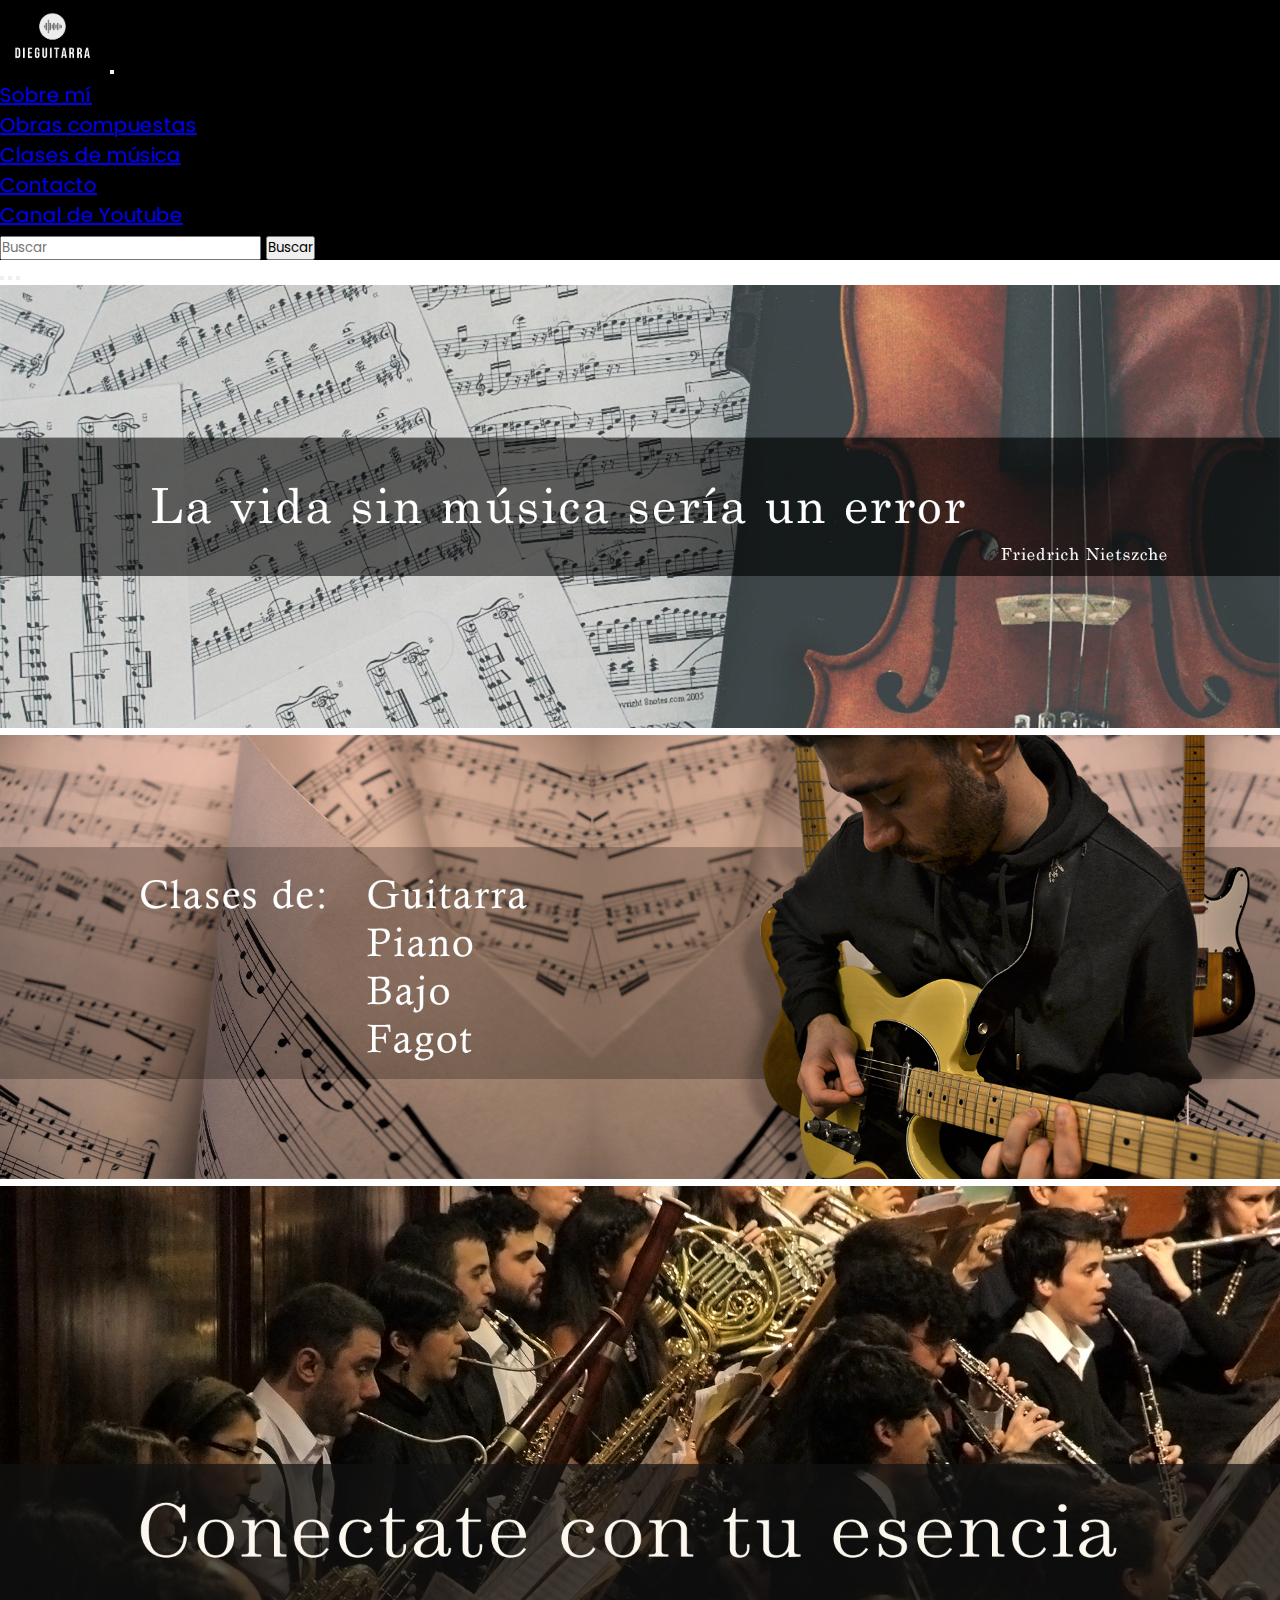
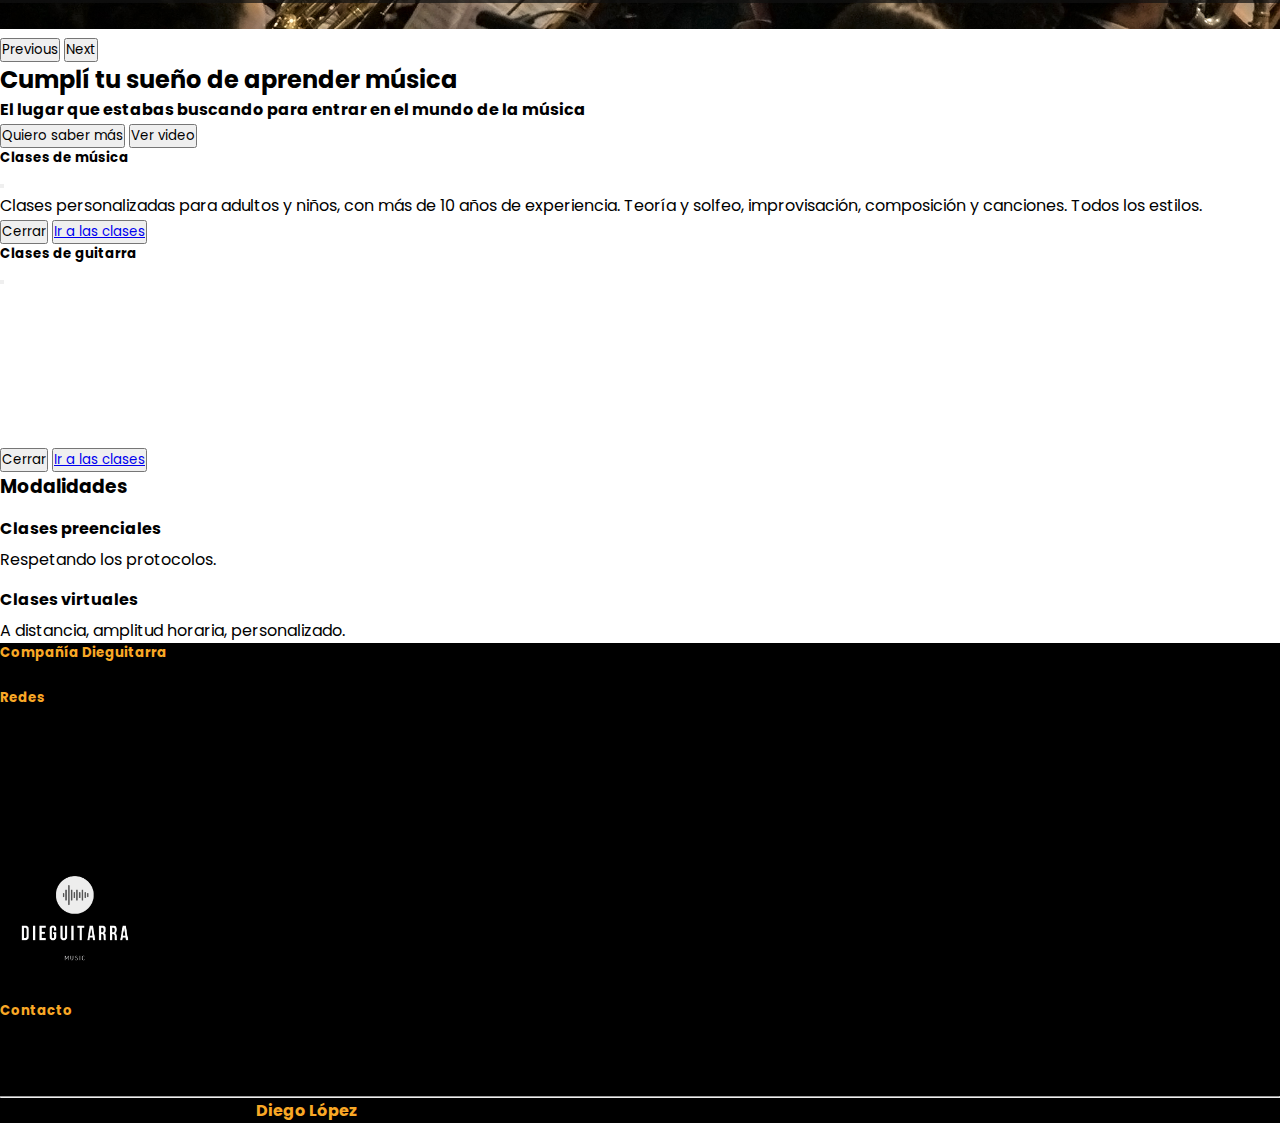
<file: index.html>
<!DOCTYPE html>
<html lang="en">
  <head>
    <meta charset="UTF-8" />
    <meta http-equiv="X-UA-Compatible" content="IE=edge" />
    <meta name="viewport" content="width=device-width, initial-scale=1.0" />
    <meta
      name="description"
      content="Sitio web del músico Diego López (Dieguitarra), en este sitio encontrarás su música compuesta y todo acerca de sus clases de música"
    />
    <meta name="keywords" content="dieguitarra, diegoLopez, clasesDeMusica" />
    <link rel="preconnect" href="https://fonts.googleapis.com" />
    <link rel="preconnect" href="https://fonts.gstatic.com" crossorigin />
    <link
      href="https://cdn.jsdelivr.net/npm/bootstrap@5.1.0/dist/css/bootstrap.min.css"
      rel="stylesheet"
      integrity="sha384-KyZXEAg3QhqLMpG8r+8fhAXLRk2vvoC2f3B09zVXn8CA5QIVfZOJ3BCsw2P0p/We"
      crossorigin="anonymous"
    />

    <link
      rel="stylesheet"
      href="https://use.fontawesome.com/releases/v5.15.4/css/all.css"
      integrity="sha384-DyZ88mC6Up2uqS4h/KRgHuoeGwBcD4Ng9SiP4dIRy0EXTlnuz47vAwmeGwVChigm"
      crossorigin="anonymous"
    />
    <link rel="preconnect" href="https://fonts.googleapis.com">
<link rel="preconnect" href="https://fonts.gstatic.com" crossorigin>
<link href="https://fonts.googleapis.com/css2?family=Poppins:wght@200;300;400;500;600;700;800;900&display=swap" rel="stylesheet">
    <link rel="stylesheet" href="./scss/style.css" />
    <title>Home - Dieguitarra</title>
  </head>
  <body class="">
    <!--HEADER-->
    <nav class="navbar sticky-top navbar-expand-lg navbar-dark ">
      <div class="container-fluid">
        <a class="navbar-brand" href="#"><img src="./img/logoDieguitarra7.png"  class="img-logo-nav img-fluid" alt="logo"></a>
        <button
          class="navbar-toggler"
          type="button"
          data-bs-toggle="collapse"
          data-bs-target="#navbarTogglerDemo02"
          aria-controls="navbarTogglerDemo02"
          aria-expanded="false"
          aria-label="Toggle navigation"
        >
          <span class="navbar-toggler-icon"></span>
        </button>
        <div class="collapse navbar-collapse" id="navbarTogglerDemo02">
          <ul class="navbar-nav me-auto align-items-center mb-2 mb-lg-0">
            <li class="nav-item">
              <a
                class="nav-link links"
                aria-current="page"
                href="./views/sobre-mi.html"
                >Sobre mí</a
              >
            </li>
            <li class="nav-item">
              <a
                class="nav-link links"
                href="./views/obras-compuestas.html"
                tabindex="-1"
                aria-disabled="true"
                >Obras compuestas</a
              >
            </li>
            <li class="nav-item">
              <a
                class="nav-link links"
                href="./views/clases-de-musica.html"
                tabindex="-1"
                aria-disabled="true"
                >Clases de música</a
              >
            </li>

            <li class="nav-item">
              <a class="nav-link links" href="./views/contacto.html"
                >Contacto</a
              >
            </li>
            <li class="nav-item">
              <a
                class="nav-link links"
                href="https://www.youtube.com/user/Musiqueeee"
                target="_blank"
                tabindex="-1"
                aria-disabled="true"
                >Canal de Youtube</a
              >
            </li>
          </ul>
          <form class="d-flex">
            <input
              class="form-control me-2"
              type="search"
              placeholder="Buscar"
              aria-label="Search"
            />
            <button class="btn btn-outline-warning" type="submit">
              Buscar
            </button>
          </form>
        </div>
      </div>
    </nav>
    <!--FIN HEADER-->
    <!--MAIN-->
    <main>
      <!--SECTION 1-->
      <section >
        <div
          id="carouselExampleIndicators"
          class="carousel slide"
          data-bs-ride="carousel"
        >
          <div class="carousel-indicators">
            <button
              type="button"
              data-bs-target="#carouselExampleIndicators"
              data-bs-slide-to="0"
              class="active"
              aria-current="true"
              aria-label="Slide 1"
            ></button>
            <button
              type="button"
              data-bs-target="#carouselExampleIndicators"
              data-bs-slide-to="1"
              aria-label="Slide 2"
            ></button>
            <button
              type="button"
              data-bs-target="#carouselExampleIndicators"
              data-bs-slide-to="2"
              aria-label="Slide 3"
            ></button>
          </div>
          <div class="carousel-inner">
            <div class="carousel-item active">
              <img
                src="./img/banner-1.png"
                class="d-block w-100 img-fluid"
                alt="imagen violin"
              />
            </div>
            <div class="carousel-item">
              <img
                src="./img/banner-2.png"
                class="d-block w-100 img-fluid"
                alt="imagen guitarra"
              />
            </div>
            <div class="carousel-item">
              <img
                src="./img/banner-3.jpg"
                class="d-block w-100 img-fluid"
                alt="imagen orquesta"
              />
            </div>
          </div>
          <button
            class="carousel-control-prev"
            type="button"
            data-bs-target="#carouselExampleIndicators"
            data-bs-slide="prev"
          >
            <span class="carousel-control-prev-icon" aria-hidden="true"></span>
            <span class="visually-hidden">Previous</span>
          </button>
          <button
            class="carousel-control-next"
            type="button"
            data-bs-target="#carouselExampleIndicators"
            data-bs-slide="next"
          >
            <span class="carousel-control-next-icon" aria-hidden="true"></span>
            <span class="visually-hidden">Next</span>
          </button>
        </div>
      </section>
      <!--FIN SECTION 1-->
      <!--SECTION 2-->
      <section class="">

        <h2 class="text-center fw-bold mt-5 my-4">
          Cumplí tu sueño de aprender música
      </h2>
      
      <h4 class="text-center text-muted my-3 mb-4 ">
        El lugar que estabas buscando para entrar en el mundo de la música
      </h4>
      
      <!-- Button trigger modal -->
      <div class="text-center pb-5 pt-2">
        
        <button type="button" class="btn btn-primary" data-bs-toggle="modal" data-bs-target="#exampleModal">
       Quiero saber más
      </button>
      <button type="button" class="btn btn-secondary" data-bs-toggle="modal" data-bs-target="#exampleModal-2">
        Ver video
      </button>
      
      <!-- Modal 1-->
      <div class="modal fade" id="exampleModal" tabindex="-1" aria-labelledby="exampleModalLabel" aria-hidden="true">
        <div class="modal-dialog modal-dialog-centered">
          <div class="modal-content">
            <div class="modal-header">
              <h5 class="modal-title" id="exampleModalLabel">Clases de música</h5>
              <button type="button" class="btn-close" data-bs-dismiss="modal" aria-label="Close"></button>
            </div>
            <div class="modal-body">
              Clases personalizadas para adultos y niños, con más de 10 años de experiencia. Teoría y solfeo, improvisación, composición y canciones. Todos los estilos. 
            </div>
            <div class="modal-footer">
              <button type="button" class="btn btn-secondary" data-bs-dismiss="modal">Cerrar</button>
              <button type="button" class="btn btn-primary"><a href="./views/clases-de-musica.html" class="text-white text-decoration-none"> Ir a las clases</a></button>
            </div>
          </div>
        </div>
      </div>
      <!-- Modal 2-->
      <div class="modal fade" id="exampleModal-2" tabindex="-1" aria-labelledby="exampleModalLabel" aria-hidden="true">
        <div class="modal-dialog modal-dialog-centered">
          <div class="modal-content">
            <div class="modal-header">
              <h5 class="modal-title" id="exampleModalLabel">Clases de guitarra</h5>
              <button type="button" class="btn-close" data-bs-dismiss="modal" aria-label="Close"></button>
            </div>
            <div class="modal-body">
                  <div class="ratio ratio-16x9">
                    <iframe src="https://www.youtube.com/embed/d5BoGROBYyc"  title="YouTube video player" frameborder="0" allow="accelerometer; autoplay; clipboard-write; encrypted-media; gyroscope; picture-in-picture" allowfullscreen></iframe>
                  </div>


            </div>
            <div class="modal-footer">
                  <button type="button" class="btn btn-secondary" data-bs-dismiss="modal">Cerrar</button>
                  <button type="button" class="btn btn-primary"><a href="./views/clases-de-musica.html" class="text-white text-decoration-none"> Ir a las clases</a></button>
                </div>
              </div>
            </div>
          </div>
        </div>   
        
      </div>
      <div>
        <h3 class="fw-bold text-center pb-3">Modalidades</h3>
      </div>
      <div class="container mb-5">
        <div class="row">
          <div class="col-6">  
            <h4 class="text-center">             <a
              href="#"
              class="btn-floating btn-sm text-black"
              style="font-size: 30px"
              ><i class="fas fa-user-friends"></i></a>Clases preenciales </h4> 
            <p class="text-center">Respetando los protocolos. </p>    

          </div>
          <div class="col-6">
            <h4 class="text-center">             <a
              href="#"
              class="btn-floating btn-sm text-black"
              style="font-size: 30px"
              ><i class="far fa-id-card"></i></a>Clases virtuales </h4> 
            <p class="text-center">A distancia, amplitud horaria, personalizado. </p>    

          </div>
        </div>

      </div>

    </section>
      <!--FOOTER-->
      <footer class=" text-white pt-3 pb-3">
        <div class="container text-center text-md-left">
          <div class="row text-center text-md-left">
            <div class="col-md-12 col-lg-3 mx-auto mt-3">
              <h5 class="text-uppercase mb-4 textos-con-color">
                  Compañía Dieguitarra
                </h5>
              <p>
                Dieguitarra además de ser músico multi-instrumentista también es
                una compañía de desarrollo web independiente.
                  </p>
                </div>
                <div class="col-md-12 col-lg-3 mx-auto mt-3">
                  <h5
                  id="Redes"
                  class="text-uppercase mb-4 font-weight-bold textos-con-color"
                  >
                  Redes
                </h5>
                <ul class="list-unstyled list-inline">
                  <li class="list-inline-item">
                    <a
                    href="https://www.facebook.com/diego.lopez.33449"
                    target="blank_"
                    class="btn-floating btn-sm text-white"
                    style="font-size: 23px"
                    ><i class="fab fa-facebook"></i
                      ></a>
                    </li>
                    <li class="list-inline-item">
                      <a
                      href="https://twitter.com/musiqueeee"
                      target="blank_"
                      class="btn-floating btn-sm text-white"
                      style="font-size: 23px"
                      ><i class="fab fa-twitter"></i
                        ></a>
                      </li>
                      <li class="list-inline-item">
                        <a
                        href="https://www.instagram.com/dieguitarra/"
                        target="blank_"
                        class="btn-floating btn-sm text-white"
                        style="font-size: 23px"
                        ><i class="fab fa-instagram"></i
                          ></a>
                        </li>
                        <li class="list-inline-item">
                          <a
                          href="https://www.youtube.com/user/Musiqueeee"
                  target="blank_"
                  class="btn-floating btn-sm text-white"
                  style="font-size: 23px"
                  ><i class="fab fa-youtube"></i
                ></a>
              </li>
            </ul>
          </div>
          <div class="col-md-12 col-lg-3 mx-auto mt-3">
            <img
              src="./img/logoDieguitarra5.png"
              alt="logo"
              class="img-logo img-fluid"
            />
          </div>
          <div class="col-md-12 col-lg-3 mx-auto mt-3">
            <h5 class="text-uppercase mb-4 font-weight-bold textos-con-color">
              Contacto
            </h5>
            <p>
              <i class="fas fa-home mr-3"></i> Buenos Aires, Capital Federal
            </p>
            <p><i class="fas fa-envelope mr-3"></i> dieguitarra@gmail.com</p>
            <p><i class="fab fa-whatsapp mr-3"></i> +54 9 11 5903-0187</p>
          </div>
        </div>
        <hr class="mb-3" />
        <div class="row">
          <div class="col-12">
            <p class="my-2">
              Hecho en Argentina en 2021 por:<strong class="textos-con-color">
                Diego López</strong
              >
            </p>
          </div>
        </div>
      </div>
    </footer>
    <!--FIN FOOTER-->
  </body>
  <script
    src="https://cdn.jsdelivr.net/npm/@popperjs/core@2.9.3/dist/umd/popper.min.js"
    integrity="sha384-eMNCOe7tC1doHpGoWe/6oMVemdAVTMs2xqW4mwXrXsW0L84Iytr2wi5v2QjrP/xp"
    crossorigin="anonymous"
  ></script>
  <script
    src="https://cdn.jsdelivr.net/npm/bootstrap@5.1.0/dist/js/bootstrap.min.js"
    integrity="sha384-cn7l7gDp0eyniUwwAZgrzD06kc/tftFf19TOAs2zVinnD/C7E91j9yyk5//jjpt/"
    crossorigin="anonymous"
  ></script>
</html>
</file>
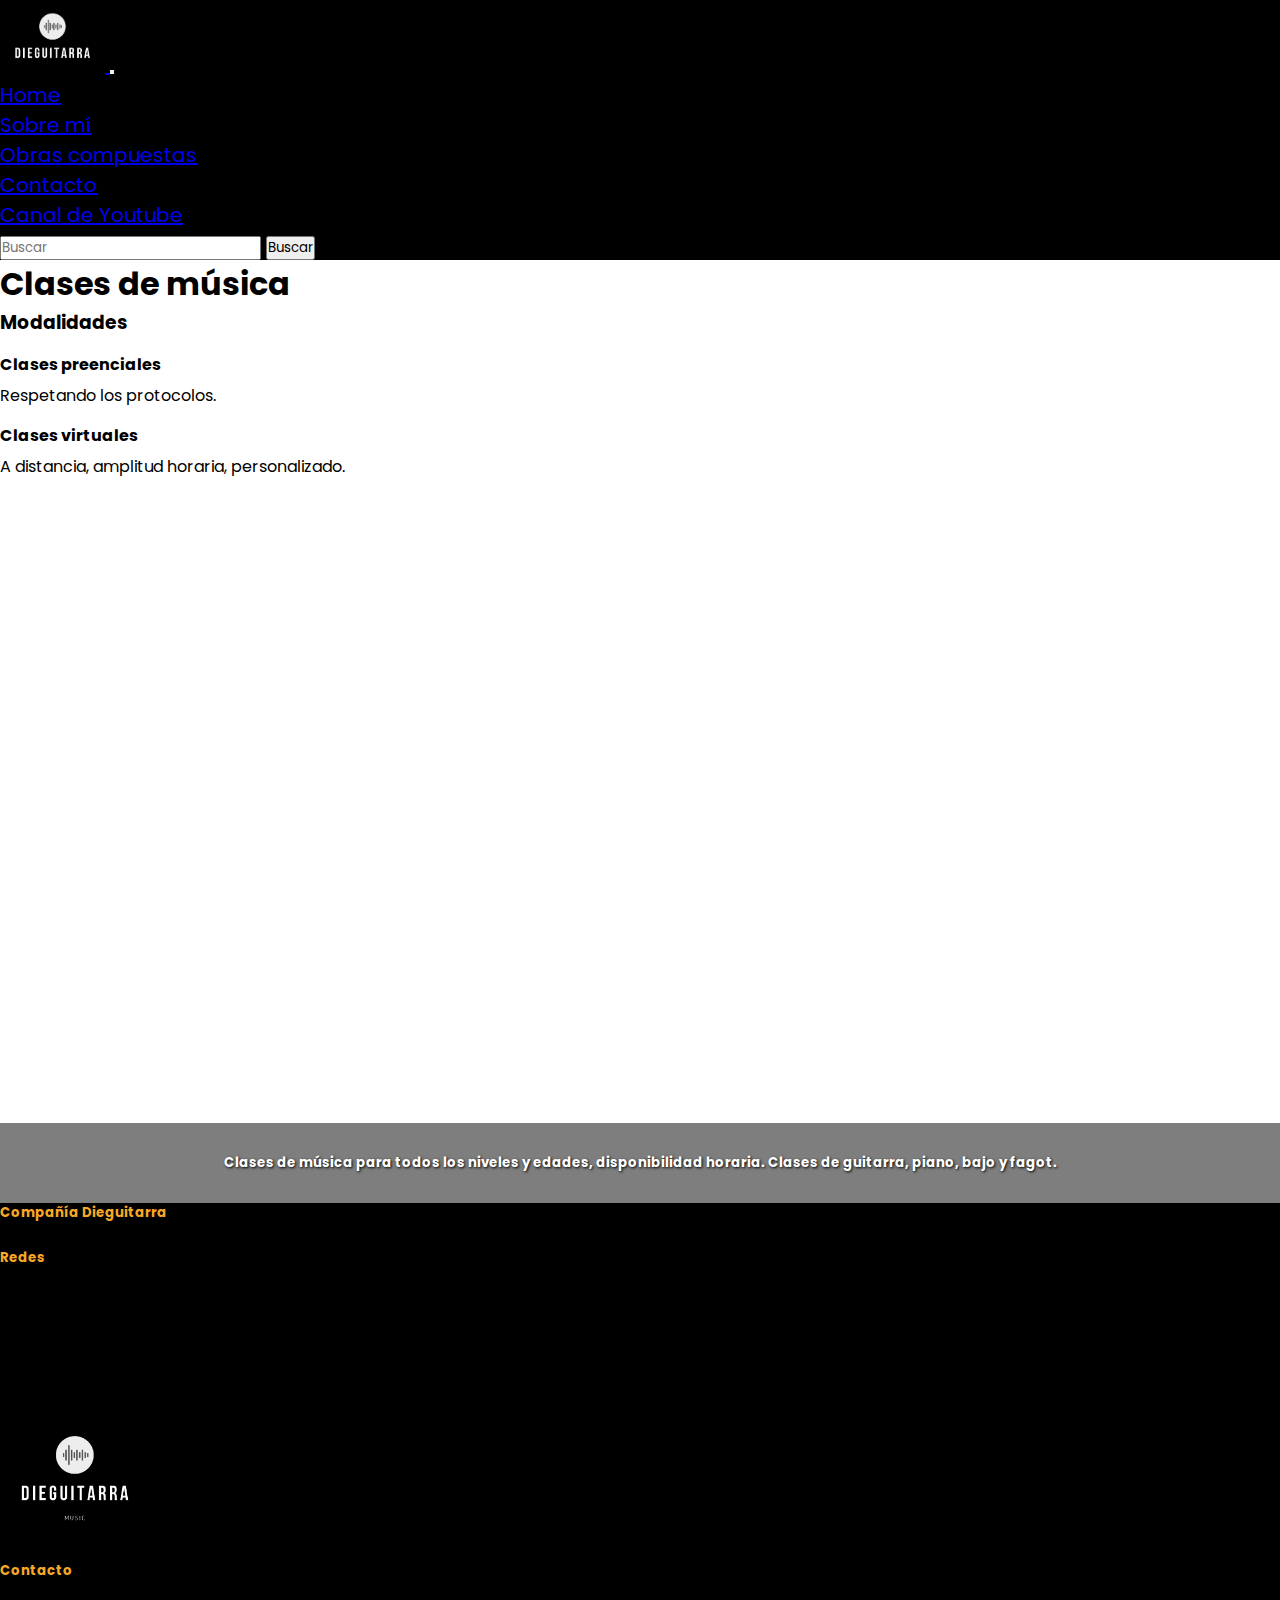
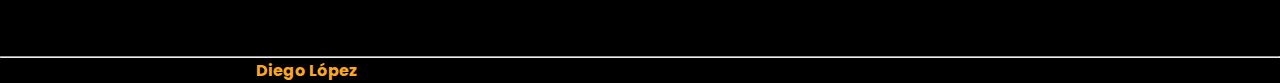
<file: views/clases-de-musica.html>
<!DOCTYPE html>
<html lang="en">
  <head>
    <meta charset="UTF-8" />
    <meta http-equiv="X-UA-Compatible" content="IE=edge" />
    <meta name="viewport" content="width=device-width, initial-scale=1.0" />
    <meta
      name="description"
      content="Sección de clases de música de Dieguitarra"
    />
    <meta
      name="keywords"
      content="clases, musica, clasesDeMusica, dieguitarra"
    />
    <link rel="preconnect" href="https://fonts.googleapis.com" />
    <link rel="preconnect" href="https://fonts.gstatic.com" crossorigin />
    <link
      href="https://cdn.jsdelivr.net/npm/bootstrap@5.1.0/dist/css/bootstrap.min.css"
      rel="stylesheet"
      integrity="sha384-KyZXEAg3QhqLMpG8r+8fhAXLRk2vvoC2f3B09zVXn8CA5QIVfZOJ3BCsw2P0p/We"
      crossorigin="anonymous"
    />

    <link
      rel="stylesheet"
      href="https://use.fontawesome.com/releases/v5.15.4/css/all.css"
      integrity="sha384-DyZ88mC6Up2uqS4h/KRgHuoeGwBcD4Ng9SiP4dIRy0EXTlnuz47vAwmeGwVChigm"
      crossorigin="anonymous"
    />
    <link rel="preconnect" href="https://fonts.googleapis.com" />
    <link rel="preconnect" href="https://fonts.gstatic.com" crossorigin />
    <link
      href="https://fonts.googleapis.com/css2?family=Poppins:wght@200;300;400;500;600;700;800;900&display=swap"
      rel="stylesheet"
    />
    <link rel="stylesheet" href="../scss/style.css" />
    <title>Clases de música - Dieguitarra</title>
  </head>
  <body class="">
    <!--HEADER-->
    <nav class="navbar sticky-top navbar-expand-lg navbar-dark">
      <div class="container-fluid">
        <a class="navbar-brand" href="#"
          ><img
            src="../img/logoDieguitarra7.png"
            class="img-logo-nav img-fluid"
            alt="logo"
          />
        </a>
        <button
          class="navbar-toggler"
          type="button"
          data-bs-toggle="collapse"
          data-bs-target="#navbarTogglerDemo02"
          aria-controls="navbarTogglerDemo02"
          aria-expanded="false"
          aria-label="Toggle navigation"
        >
          <span class="navbar-toggler-icon"></span>
        </button>
        <div class="collapse navbar-collapse" id="navbarTogglerDemo02">
          <ul class="navbar-nav me-auto align-items-center mb-2 mb-lg-0">
            <li class="nav-item">
              <a class="nav-link links" aria-current="page" href="../index.html"
                >Home</a
              >
            </li>
            <li class="nav-item">
              <a class="nav-link links" href="../views/sobre-mi.html"
                >Sobre mí</a
              >
            </li>
            <li class="nav-item">
              <a
                class="nav-link links"
                href="../views/obras-compuestas.html"
                tabindex="-1"
                aria-disabled="true"
                >Obras compuestas</a
              >
            </li>
            <li class="nav-item">
              <a
                class="nav-link links"
                href="../views/contacto.html"
                tabindex="-1"
                aria-disabled="true"
                >Contacto</a
              >
            </li>

            <li class="nav-item">
              <a
                class="nav-link links"
                href="https://www.youtube.com/user/Musiqueeee"
                target="_blank"
                tabindex="-1"
                aria-disabled="true"
                >Canal de Youtube</a
              >
            </li>
          </ul>
          <form class="d-flex">
            <input
              class="form-control me-2"
              type="search"
              placeholder="Buscar"
              aria-label="Search"
            />
            <button class="btn btn-outline-warning" type="submit">
              Buscar
            </button>
          </form>
        </div>
      </div>
    </nav>
    <!--FIN HEADER-->
    <!--MAIN-->
    <main>
      <!--SECTION 1-->
      <section>
        <h1 class="py-4 text-center">Clases de música</h1>
        <div>
          <h3 class="fw-bold text-center py-3">Modalidades</h3>
        </div>
        <div class="container mb-5">
          <div class="row">
            <div class="col-6">
              <h4 class="text-center">
                <a
                  href="#"
                  class="btn-floating btn-sm text-black"
                  style="font-size: 30px"
                  ><i class="fas fa-user-friends"></i></a
                >Clases preenciales
              </h4>
              <p class="text-center">Respetando los protocolos.</p>
            </div>
            <div class="col-6">
              <h4 class="text-center">
                <a
                  href="#"
                  class="btn-floating btn-sm text-black"
                  style="font-size: 30px"
                  ><i class="far fa-id-card"></i></a
                >Clases virtuales
              </h4>
              <p class="text-center">
                A distancia, amplitud horaria, personalizado.
              </p>
            </div>
          </div>
        </div>

        <div class="container embed-responsive-16by9">
          <div class="row embed-responsive">
            <iframe
              class="col-12 col-md-6 col-xl-6 mb-4 embed-responsive-item"
              width="560"
              height="315"
              src="https://www.youtube.com/embed/d5BoGROBYyc"
              title="YouTube video player"
              frameborder="0"
              allow="accelerometer; autoplay; clipboard-write; encrypted-media; gyroscope; picture-in-picture"
              allowfullscreen
            ></iframe>

            <iframe
              class="col-12 col-md-6 col-xl-6 mb-4 embed-responsive-item"
              width="560"
              height="315"
              src="https://www.youtube.com/embed/VMzwPVOfPkQ"
              title="YouTube video player"
              frameborder="0"
              allow="accelerometer; autoplay; clipboard-write; encrypted-media; gyroscope; picture-in-picture"
              allowfullscreen
            ></iframe>
          </div>
        </div>
        <div class="container embed-responsive-16by9">
          <div class="row">
            <iframe
              class="col-12 col-md-6 col-xl-6 mb-4 embed-responsive-item"
              width="560"
              height="315"
              src="https://www.youtube.com/embed/AYLS1TOnO9Y"
              title="YouTube video player"
              frameborder="0"
              allow="accelerometer; autoplay; clipboard-write; encrypted-media; gyroscope; picture-in-picture"
              allowfullscreen
            ></iframe>

            <iframe
              class="col-12 col-md-6 col-xl-6 mb-4 embed-responsive-item"
              width="560"
              height="315"
              src="https://www.youtube.com/embed/ANJL-KSo4Dw"
              title="YouTube video player"
              frameborder="0"
              allow="accelerometer; autoplay; clipboard-write; encrypted-media; gyroscope; picture-in-picture"
              allowfullscreen
            ></iframe>
          </div>
        </div>
      </section>
      <!--FIN SECTION 1-->
      <!--SECTION 2-->
      <div>
        <h5 class="parrafoClasesDeMusica text-center">
          Clases de música para todos los niveles y edades, disponibilidad
          horaria. Clases de guitarra, piano, bajo y fagot.
        </h5>
      </div>
    </main>
    <!--FIN SECCION 2-->
    <!--FOOTER-->
    <footer class="text-white pt-3 pb-3 mt-5">
      <div class="container text-center text-md-left">
        <div class="row text-center text-md-left">
          <div class="col-md-12 col-lg-3 mx-auto mt-3">
            <h5 class="text-uppercase mb-4 font-weight-bold textos-con-color">
              Compañía Dieguitarra
            </h5>
            <p>
              Dieguitarra además de ser músico multi-instrumentista también es
              una compañía de desarrollo web independiente.
            </p>
          </div>
          <div class="col-md-12 col-lg-3 mx-auto mt-3">
            <h5
              id="Redes"
              class="text-uppercase mb-4 font-weight-bold textos-con-color"
            >
              Redes
            </h5>
            <ul class="list-unstyled list-inline">
              <li class="list-inline-item">
                <a
                  href="https://www.facebook.com/diego.lopez.33449"
                  target="blank_"
                  class="btn-floating btn-sm text-white"
                  style="font-size: 23px"
                  ><i class="fab fa-facebook"></i
                ></a>
              </li>
              <li class="list-inline-item">
                <a
                  href="https://twitter.com/musiqueeee"
                  target="blank_"
                  class="btn-floating btn-sm text-white"
                  style="font-size: 23px"
                  ><i class="fab fa-twitter"></i
                ></a>
              </li>
              <li class="list-inline-item">
                <a
                  href="https://www.instagram.com/dieguitarra/"
                  target="blank_"
                  class="btn-floating btn-sm text-white"
                  style="font-size: 23px"
                  ><i class="fab fa-instagram"></i
                ></a>
              </li>
              <li class="list-inline-item">
                <a
                  href="https://www.youtube.com/user/Musiqueeee"
                  target="blank_"
                  class="btn-floating btn-sm text-white"
                  style="font-size: 23px"
                  ><i class="fab fa-youtube"></i
                ></a>
              </li>
            </ul>
          </div>
          <div class="col-md-12 col-lg-3 mx-auto mt-3">
            <img
              src="../img/logoDieguitarra5.png"
              alt="logo"
              class="img-logo img-fluid"
            />
          </div>
          <div class="col-md-12 col-lg-3 mx-auto mt-3">
            <h5 class="text-uppercase mb-4 font-weight-bold textos-con-color">
              Contacto
            </h5>
            <p>
              <i class="fas fa-home mr-3"></i> Buenos Aires, Capital Federal
            </p>
            <p><i class="fas fa-envelope mr-3"></i> dieguitarra@gmail.com</p>
            <p><i class="fab fa-whatsapp mr-3"></i> +54 9 11 5903-0187</p>
          </div>
        </div>
        <hr class="mb-3" />
        <div class="row">
          <div class="col-12">
            <p class="my-2">
              Hecho en Argentina en 2021 por:<strong class="textos-con-color">
                Diego López</strong
              >
            </p>
          </div>
        </div>
      </div>
    </footer>
    <!--FIN FOOTER-->
  </body>
  <script
    src="https://cdn.jsdelivr.net/npm/@popperjs/core@2.9.3/dist/umd/popper.min.js"
    integrity="sha384-eMNCOe7tC1doHpGoWe/6oMVemdAVTMs2xqW4mwXrXsW0L84Iytr2wi5v2QjrP/xp"
    crossorigin="anonymous"
  ></script>
  <script
    src="https://cdn.jsdelivr.net/npm/bootstrap@5.1.0/dist/js/bootstrap.min.js"
    integrity="sha384-cn7l7gDp0eyniUwwAZgrzD06kc/tftFf19TOAs2zVinnD/C7E91j9yyk5//jjpt/"
    crossorigin="anonymous"
  ></script>
</html>
</file>
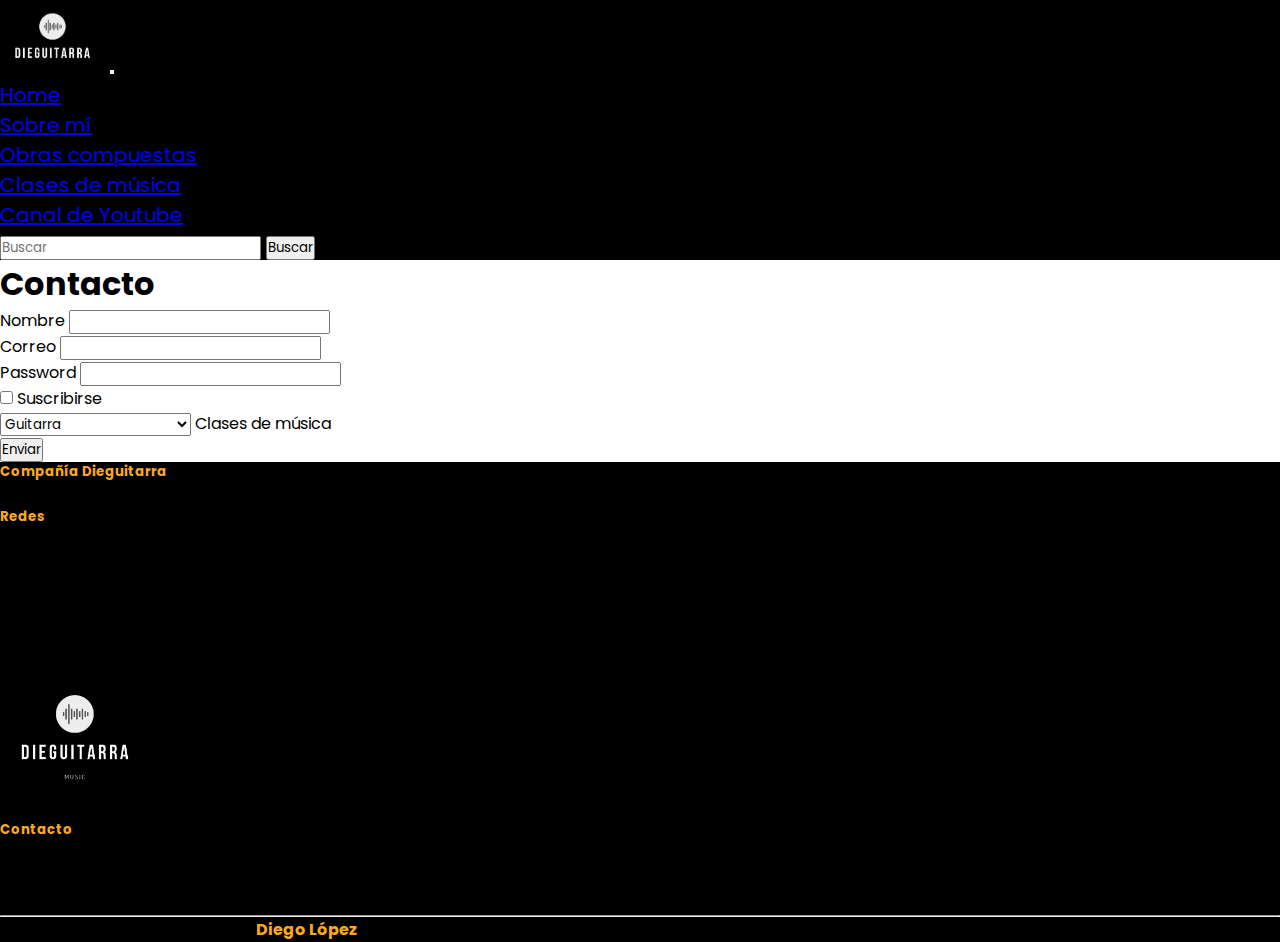
<file: views/contacto.html>
<!DOCTYPE html>
<html lang="en">
  <head>
    <meta charset="UTF-8" />
    <meta http-equiv="X-UA-Compatible" content="IE=edge" />
    <meta name="viewport" content="width=device-width, initial-scale=1.0" />
    <meta name="description" content="Sección de contacto de Dieguitarra" />
    <meta name="keywords" content="contacto, email, suscripcion" />
    <link rel="preconnect" href="https://fonts.googleapis.com" />
    <link rel="preconnect" href="https://fonts.gstatic.com" crossorigin />
    <link
      href="https://cdn.jsdelivr.net/npm/bootstrap@5.1.0/dist/css/bootstrap.min.css"
      rel="stylesheet"
      integrity="sha384-KyZXEAg3QhqLMpG8r+8fhAXLRk2vvoC2f3B09zVXn8CA5QIVfZOJ3BCsw2P0p/We"
      crossorigin="anonymous"
    />

    <link
    rel="stylesheet"
    href="https://use.fontawesome.com/releases/v5.15.4/css/all.css"
    integrity="sha384-DyZ88mC6Up2uqS4h/KRgHuoeGwBcD4Ng9SiP4dIRy0EXTlnuz47vAwmeGwVChigm"
    crossorigin="anonymous"
    />
    <link rel="preconnect" href="https://fonts.googleapis.com">
<link rel="preconnect" href="https://fonts.gstatic.com" crossorigin>
<link href="https://fonts.googleapis.com/css2?family=Poppins:wght@200;300;400;500;600;700;800;900&display=swap" rel="stylesheet">
    <link rel="stylesheet" href="../scss/style.css" />
    <title>Contacto - Dieguitarra</title>
  </head>
  <!--HEADER-->
  <body class="">
    
    <nav class="navbar sticky-top navbar-expand-lg navbar-dark">
      <div class="container-fluid">
        <a class="navbar-brand" href="#"><img src="../img/logoDieguitarra7.png"  class="img-logo-nav img-fluid" alt="logo"></a>
        <button
        class="navbar-toggler"
        type="button"
        data-bs-toggle="collapse"
        data-bs-target="#navbarTogglerDemo02"
        aria-controls="navbarTogglerDemo02"
        aria-expanded="false"
        aria-label="Toggle navigation"
        >
        <span class="navbar-toggler-icon"></span>
      </button>
      <div class="collapse navbar-collapse" id="navbarTogglerDemo02">
        <ul class="navbar-nav me-auto align-items-center mb-2 mb-lg-0">
          <li class="nav-item">
            <a class="nav-link links" aria-current="page" href="../index.html"
            >Home</a
            >
          </li>
          <li class="nav-item">
            <a
            class="nav-link links"
            aria-current="page"
            href="../views/sobre-mi.html"
            >Sobre mí</a
            >
          </li>
          <li class="nav-item">
            <a
            class="nav-link links"
            href="../views/obras-compuestas.html"
            tabindex="-1"
            aria-disabled="true"
            >Obras compuestas</a
            >
          </li>
          <li class="nav-item">
            <a
            class="nav-link links"
            href="../views/clases-de-musica.html"
            tabindex="-1"
            aria-disabled="true"
            >Clases de música</a
            >
          </li>
          
          
          <li class="nav-item">
            <a
            class="nav-link links"
            href="https://www.youtube.com/user/Musiqueeee"
            target="_blank"
            tabindex="-1"
            aria-disabled="true"
            >Canal de Youtube</a
            >
          </li>
        </ul>
        <form class="d-flex">
          <input
          class="form-control me-2"
          type="search"
          placeholder="Buscar"
          aria-label="Search"
          />
          <button class="btn btn-outline-warning" type="submit">Buscar</button>
        </form>
      </div>
    </div>
  </nav>
  <!--FIN HEADER-->
  <!--MAIN-->
  <main>
    <!--FORMULARIO-->
    <div>
      <h1 class="d-flex justify-content-center my-5">Contacto</h1>
    </div>
    <section class="pb-4">
      
      <form class="container mt-5 border  bg-secondary text-white border-dark rounded px-4 py-5">
        <div class="row flex-row mb-4">
          <div class="form-group col-sm-6 col-lg-7">
            <label for="nombre" class="mb-3">Nombre</label>
            <input
            class="form-control "
            type="text"
            id="nombre"
            name="nombre"
            required
            />
          </div>
          <div class="form-group col-sm-6 col-lg-5">
            <label for="email" class="mb-3">Correo</label>
            <input
            class="form-control "
            type="email"
            id="email"
            name="email"
            required
            />
          </div>
        </div>
        <div class="form-group mb-5">
          <label for="password" class="mb-3">Password</label>
          <input
          class="form-control"
          type="password"
          id="password"
          name="password"
          required
          />
        </div>
        <div class="form-check mb-5">
          <input class="form-check-input " type="checkbox" value="" id="flexCheckDefault">
          <label class="form-check-label " for="flexCheckDefault">
            Suscribirse
          </label>
        </div>
        <div class="col-md">
          <div class="form-floating mb-5 ">
            <select class="form-select" id="floatingSelectGrid" aria-label="Floating label select example">
              <option selected>Guitarra</option>
              <option value="1">Piano</option>
              <option value="2">Bajo</option>
              <option value="3">Fagot</option>
              <option value="4">Clases de teoría musical</option>
            </select>
            <label for="floatingSelectGrid">Clases de música</label>
          </div>
          <div class="d-flex justify-content-center mt-5">
            <button class="btn btn-primary " type="submit">Enviar</button>
          </div>
        </form>
      </section>
      <!--FIN FORMULARIO-->
    </main>
    <!--FOOTER-->
    <footer class="text-white pt-3 pb-3 mt-5">
      <div class="container text-center text-md-left">
        <div class="row text-center text-md-left">
          <div class="col-md-12 col-lg-3 mx-auto mt-3">
            <h5 class="text-uppercase mb-4 font-weight-bold textos-con-color">
              Compañía Dieguitarra
            </h5>
            <p>
              Dieguitarra además de ser músico multi-instrumentista también es
              una compañía de desarrollo web independiente.
            </p>
          </div>
          <div class="col-md-12 col-lg-3 mx-auto mt-3">
            <h5
              id="Redes"
              class="text-uppercase mb-4 font-weight-bold textos-con-color"
            >
              Redes
            </h5>
            <ul class="list-unstyled list-inline">
              <li class="list-inline-item">
                <a
                  href="https://www.facebook.com/diego.lopez.33449"
                  target="blank_"
                  class="btn-floating btn-sm text-white"
                  style="font-size: 23px"
                  ><i class="fab fa-facebook"></i
                ></a>
              </li>
              <li class="list-inline-item">
                <a
                  href="https://twitter.com/musiqueeee"
                  target="blank_"
                  class="btn-floating btn-sm text-white"
                  style="font-size: 23px"
                  ><i class="fab fa-twitter"></i
                ></a>
              </li>
              <li class="list-inline-item">
                <a
                  href="https://www.instagram.com/dieguitarra/"
                  target="blank_"
                  class="btn-floating btn-sm text-white"
                  style="font-size: 23px"
                  ><i class="fab fa-instagram"></i
                ></a>
              </li>
              <li class="list-inline-item">
                <a
                  href="https://www.youtube.com/user/Musiqueeee"
                  target="blank_"
                  class="btn-floating btn-sm text-white"
                  style="font-size: 23px"
                  ><i class="fab fa-youtube"></i
                ></a>
              </li>
            </ul>
          </div>
          <div class="col-md-12 col-lg-3 mx-auto mt-3">
            <img
              src="../img/logoDieguitarra5.png"
              alt="logo"
              class="img-logo img-fluid"
            />
          </div>
          <div class="col-md-12 col-lg-3 mx-auto mt-3">
            <h5 class="text-uppercase mb-4 font-weight-bold textos-con-color">
              Contacto
            </h5>
            <p>
              <i class="fas fa-home mr-3"></i> Buenos Aires, Capital Federal
            </p>
            <p><i class="fas fa-envelope mr-3"></i> dieguitarra@gmail.com</p>
            <p><i class="fab fa-whatsapp mr-3"></i> +54 9 11 5903-0187</p>
          </div>
        </div>
        <hr class="mb-3" />
        <div class="row">
          <div class="col-12">
            <p class="my-2">
              Hecho en Argentina en 2021 por:<strong class="textos-con-color">
                Diego López</strong
              >
            </p>
          </div>
        </div>
      </div>
    </footer>
    <!--FIN FOOTER-->
        </body>
        <script
          src="https://cdn.jsdelivr.net/npm/@popperjs/core@2.9.3/dist/umd/popper.min.js"
          integrity="sha384-eMNCOe7tC1doHpGoWe/6oMVemdAVTMs2xqW4mwXrXsW0L84Iytr2wi5v2QjrP/xp"
          crossorigin="anonymous"
        ></script>
        <script
          src="https://cdn.jsdelivr.net/npm/bootstrap@5.1.0/dist/js/bootstrap.min.js"
          integrity="sha384-cn7l7gDp0eyniUwwAZgrzD06kc/tftFf19TOAs2zVinnD/C7E91j9yyk5//jjpt/"
          crossorigin="anonymous"
        ></script>
        </html>
</file>
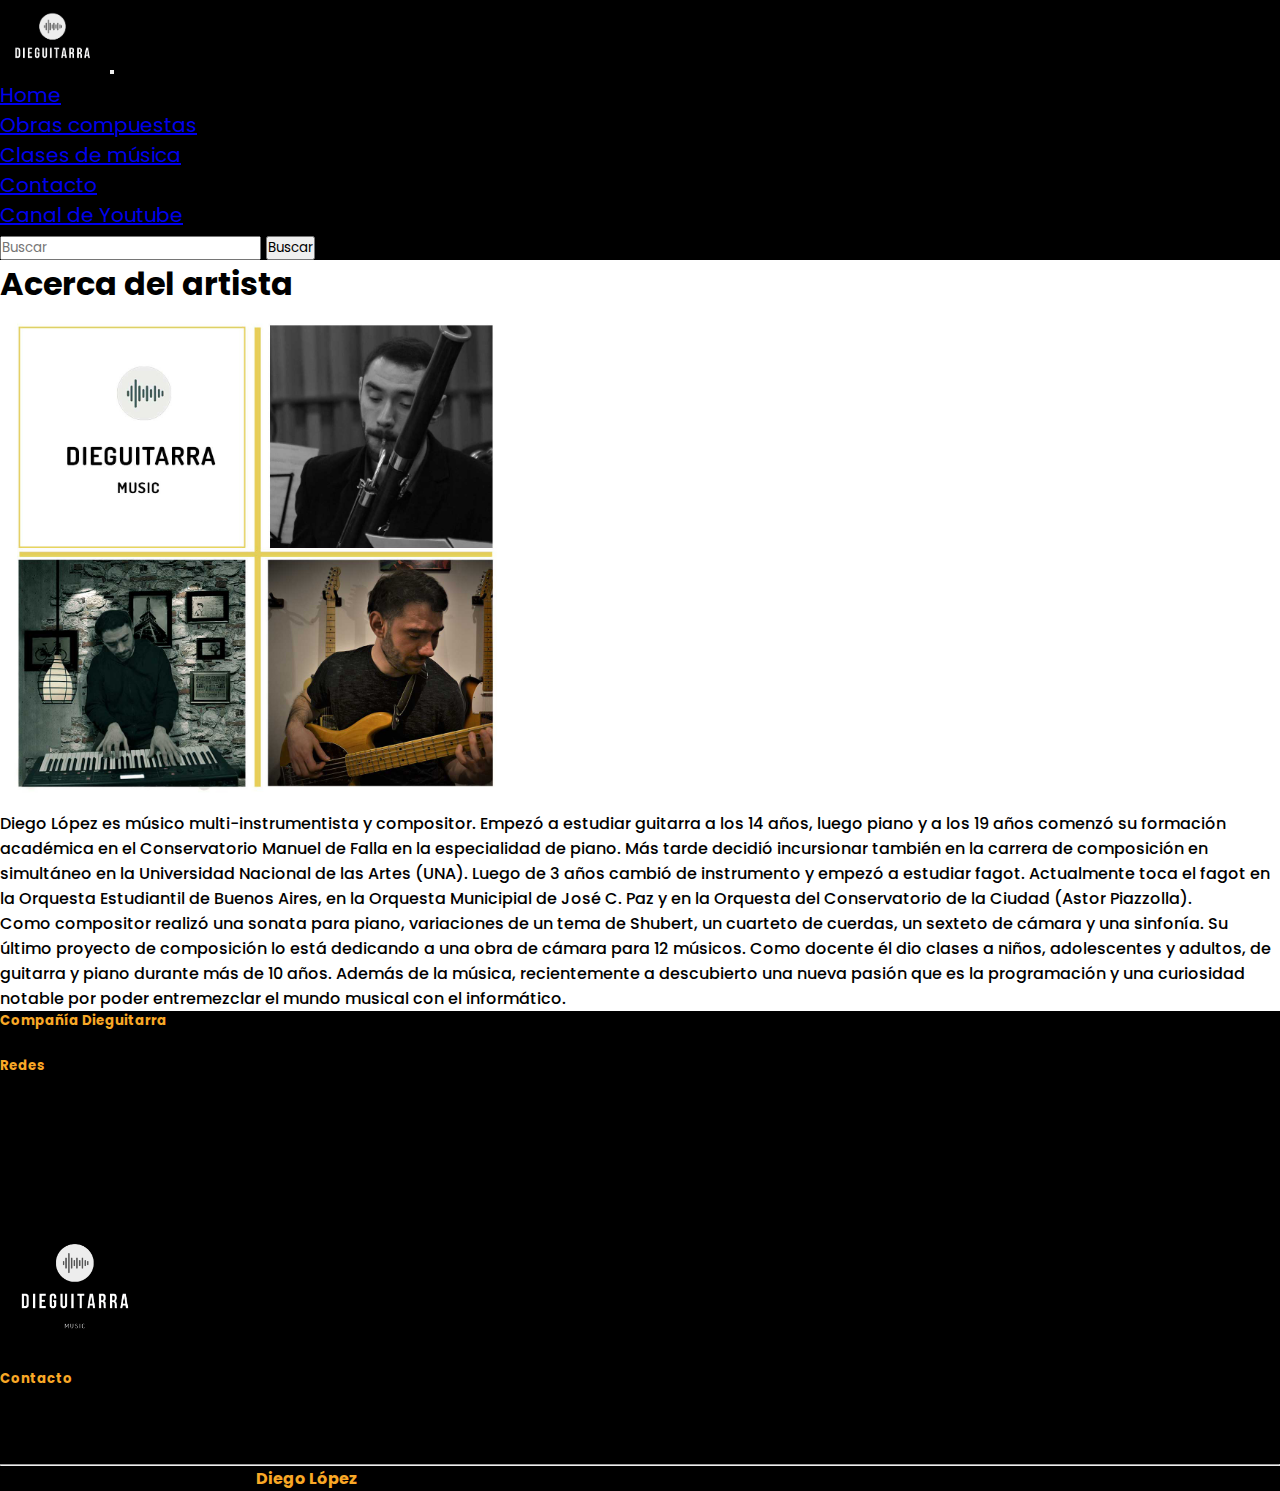
<file: views/sobre-mi.html>
<!DOCTYPE html>
<html lang="en">
  <head>
    <meta charset="UTF-8" />
    <meta http-equiv="X-UA-Compatible" content="IE=edge" />
    <meta name="viewport" content="width=device-width, initial-scale=1.0" />
    <meta name="description" content="Conociendo un poco al artista" />
    <meta
      name="keywords"
      content="bio, diegoLopez, dieguitarra, carreraMusical"
    />
    <link rel="preconnect" href="https://fonts.googleapis.com" />
    <link rel="preconnect" href="https://fonts.gstatic.com" crossorigin />
    <link
      href="https://cdn.jsdelivr.net/npm/bootstrap@5.1.0/dist/css/bootstrap.min.css"
      rel="stylesheet"
      integrity="sha384-KyZXEAg3QhqLMpG8r+8fhAXLRk2vvoC2f3B09zVXn8CA5QIVfZOJ3BCsw2P0p/We"
      crossorigin="anonymous"
    />
    <link
    rel="stylesheet"
      href="https://use.fontawesome.com/releases/v5.15.4/css/all.css"
      integrity="sha384-DyZ88mC6Up2uqS4h/KRgHuoeGwBcD4Ng9SiP4dIRy0EXTlnuz47vAwmeGwVChigm"
      crossorigin="anonymous"
      />
      <link rel="preconnect" href="https://fonts.googleapis.com">
<link rel="preconnect" href="https://fonts.gstatic.com" crossorigin>
<link href="https://fonts.googleapis.com/css2?family=Poppins:wght@200;300;400;500;600;700;800;900&display=swap" rel="stylesheet">
      <link rel="stylesheet" href="../scss/style.css" />
      <title>Sobre mí - Dieguitarra</title>
    </head>
    <body class="">
      
      <!--HEADER-->
      <nav class="navbar sticky-top navbar-expand-lg navbar-dark">
        <div class="container-fluid">
          <a class="navbar-brand" href="#"><img src="../img/logoDieguitarra7.png" class="img-logo-nav img-fluid" alt="logo"></a>
          <button
          class="navbar-toggler"
          type="button"
          data-bs-toggle="collapse"
          data-bs-target="#navbarTogglerDemo02"
          aria-controls="navbarTogglerDemo02"
          aria-expanded="false"
          aria-label="Toggle navigation"
          >
          <span class="navbar-toggler-icon"></span>
        </button>
        <div class="collapse navbar-collapse" id="navbarTogglerDemo02">
          <ul class="navbar-nav me-auto align-items-center mb-2 mb-lg-0">
            <li class="nav-item">
              <a class="nav-link links" aria-current="page" href="../index.html"
              >Home</a
              >
            </li>
            <li class="nav-item">
              <a
              class="nav-link links"
              href="../views/obras-compuestas.html"
              tabindex="-1"
              aria-disabled="true"
              >Obras compuestas</a
              >
            </li>
            <li class="nav-item">
              <a
              class="nav-link links"
              href="../views/clases-de-musica.html"
              tabindex="-1"
              aria-disabled="true"
              >Clases de música</a
              >
            </li>
            
            <li class="nav-item">
              <a class="nav-link links" href="../views/contacto.html">Contacto</a>
            </li>
            <li class="nav-item">
              <a
              class="nav-link links"
              href="https://www.youtube.com/user/Musiqueeee"
              target="_blank"
              tabindex="-1"
              aria-disabled="true"
              >Canal de Youtube</a
              >
            </li>
          </ul>
          <form class="d-flex">
            <input
            class="form-control me-2"
            type="search"
            placeholder="Buscar"
            aria-label="Search"
            />
            <button class="btn btn-outline-warning" type="submit">Buscar</button>
          </form>
        </div>
      </div>
    </nav>
    <!--FIN HEADER-->
    <!--MAIN-->
    <main>
      <div>
        <h1 class="text-center mt-4 py-4">Acerca del artista</h1>
      </div>
      <!--SECTION 1-->
      <div class="text-center ">
        <img class="img-fluid" src="../img/cuadro-fotos.jpg"  width="40%" height="40%" alt="foto bio">
      </div>
      <!--FIN SECTION 1-->
      <!--SECTION 2-->
      <section>
        <div class="container mt-3 ">
          
          <div class="row  p-2 rounded">
            <div class="col-md-6 texto-bio">Diego López es músico multi-instrumentista y compositor. Empezó a estudiar guitarra a los 14 años, luego piano y a los 19 años comenzó su formación académica en el Conservatorio Manuel de Falla en la especialidad de piano. Más tarde decidió incursionar también en la carrera de composición en simultáneo en la Universidad Nacional de las Artes (UNA). Luego de 3 años cambió de instrumento y empezó a estudiar fagot.  Actualmente toca el fagot en la Orquesta Estudiantil de Buenos Aires, en la Orquesta Municipial de José C. Paz y en la Orquesta del Conservatorio de la Ciudad (Astor Piazzolla). </div>
            <div class="col-md-6 texto-bio">Como compositor realizó una sonata para piano, variaciones de un tema de Shubert, un cuarteto de cuerdas, un sexteto de cámara y una sinfonía. Su último proyecto de composición lo está dedicando a una obra de cámara para 12 músicos. Como docente él dio clases a niños, adolescentes y adultos, de guitarra y piano durante más de 10 años. Además de la música, recientemente a descubierto una nueva pasión que es la programación y una curiosidad notable por poder entremezclar el mundo musical con el informático. </div>
            
            
            
          </div>
          
        </div>
        
        
        
        
        
        
        <!--FIN SECCION 2-->
      </main>
    <!--FOOTER-->
    <footer class="text-white pt-3 pb-3 mt-5">
      <div class="container text-center text-md-left">
        <div class="row text-center text-md-left">
          <div class="col-md-12 col-lg-3 mx-auto mt-3">
            <h5 class="text-uppercase mb-4 font-weight-bold textos-con-color">
              Compañía Dieguitarra
            </h5>
            <p>
              Dieguitarra además de ser músico multi-instrumentista también es
              una compañía de desarrollo web independiente.
            </p>
          </div>
          <div class="col-md-12 col-lg-3 mx-auto mt-3">
            <h5
              id="Redes"
              class="text-uppercase mb-4 font-weight-bold textos-con-color"
            >
              Redes
            </h5>
            <ul class="list-unstyled list-inline">
              <li class="list-inline-item">
                <a
                  href="https://www.facebook.com/diego.lopez.33449"
                  target="blank_"
                  class="btn-floating btn-sm text-white"
                  style="font-size: 23px"
                  ><i class="fab fa-facebook"></i
                ></a>
              </li>
              <li class="list-inline-item">
                <a
                  href="https://twitter.com/musiqueeee"
                  target="blank_"
                  class="btn-floating btn-sm text-white"
                  style="font-size: 23px"
                  ><i class="fab fa-twitter"></i
                ></a>
              </li>
              <li class="list-inline-item">
                <a
                  href="https://www.instagram.com/dieguitarra/"
                  target="blank_"
                  class="btn-floating btn-sm text-white"
                  style="font-size: 23px"
                  ><i class="fab fa-instagram"></i
                ></a>
              </li>
              <li class="list-inline-item">
                <a
                  href="https://www.youtube.com/user/Musiqueeee"
                  target="blank_"
                  class="btn-floating btn-sm text-white"
                  style="font-size: 23px"
                  ><i class="fab fa-youtube"></i
                ></a>
              </li>
            </ul>
          </div>
          <div class="col-md-12 col-lg-3 mx-auto mt-3">
            <img
              src="../img/logoDieguitarra5.png"
              alt="logo"
              class="img-logo img-fluid"
            />
          </div>
          <div class="col-md-12 col-lg-3 mx-auto mt-3">
            <h5 class="text-uppercase mb-4 font-weight-bold textos-con-color">
              Contacto
            </h5>
            <p>
              <i class="fas fa-home mr-3"></i> Buenos Aires, Capital Federal
            </p>
            <p><i class="fas fa-envelope mr-3"></i> dieguitarra@gmail.com</p>
            <p><i class="fab fa-whatsapp mr-3"></i> +54 9 11 5903-0187</p>
          </div>
        </div>
        <hr class="mb-3" />
        <div class="row">
          <div class="col-12">
            <p class="my-2">
              Hecho en Argentina en 2021 por:<strong class="textos-con-color">
                Diego López</strong
              >
            </p>
          </div>
        </div>
      </div>
    </footer>
    <!--FIN FOOTER-->
      </body>
      <script
        src="https://cdn.jsdelivr.net/npm/@popperjs/core@2.9.3/dist/umd/popper.min.js"
        integrity="sha384-eMNCOe7tC1doHpGoWe/6oMVemdAVTMs2xqW4mwXrXsW0L84Iytr2wi5v2QjrP/xp"
        crossorigin="anonymous"
      ></script>
      <script
        src="https://cdn.jsdelivr.net/npm/bootstrap@5.1.0/dist/js/bootstrap.min.js"
        integrity="sha384-cn7l7gDp0eyniUwwAZgrzD06kc/tftFf19TOAs2zVinnD/C7E91j9yyk5//jjpt/"
        crossorigin="anonymous"
      ></script>
      </html>
</file>
<file: scss/style.css>
@charset "UTF-8";
/*CLASES DE MÚSICA*/
.bodyClasesDeMusica {
  background-image: url(../img/comoLeerPartituras.jpg);
  background-size: cover;
  background-repeat: no-repeat;
}

.tituloClasesDeMusica {
  display: -webkit-box;
  display: -ms-flexbox;
  display: flex;
  -webkit-box-pack: center;
  -ms-flex-pack: center;
  justify-content: center;
  text-shadow: 0.1em 0.1em 0.2em black;
  padding: 20px;
}

.parrafoClasesDeMusica {
  padding: 30px;
  background-color: rgba(0, 0, 0, 0.507);
  display: -webkit-box;
  display: -ms-flexbox;
  display: flex;
  -webkit-box-pack: center;
  -ms-flex-pack: center;
  justify-content: center;
  color: white;
  text-shadow: 0.1em 0.1em 0.2em black;
}

/*CONTACTO*/
.bodyContacto {
  background-image: url(../img/comoLeerPartituras.jpg);
  background-size: cover;
}

.tituloContacto {
  text-shadow: 0.1em 0.1em 0.2em black;
}

.goToTop {
  position: fixed;
  width: 50px;
  height: 50px;
  background: grey;
  bottom: 25px;
  right: 25px;
  text-decoration: none;
  text-align: center;
  line-height: 50px;
  color: white;
  font-size: 22px;
  border-radius: 5px;
}

footer {
  background-color: black;
}

.textos-con-color {
  color: #f9a826;
}

* {
  margin: 0;
  padding: 0;
  -webkit-box-sizing: border-box;
  box-sizing: border-box;
  font-family: "Poppins", sans-serif;
}

html {
  scroll-behavior: smooth;
}

.bodyIndex {
  background-image: url(../img/fondo.jpg);
  background-size: cover;
  background-attachment: fixed;
}

.section2-index {
  background-image: url(../img/comoLeerPartituras.jpg);
  background-size: cover;
  background-repeat: no-repeat;
}

.titulo-call-to-action {
  color: #f9a826;
  text-shadow: 0.1em 0.1em 0.2em black;
}

.links {
  -webkit-transition: all 0.3s !important;
  transition: all 0.3s !important;
}

.links:hover {
  color: red !important;
  -webkit-transform: scale(1.1) !important;
  transform: scale(1.1) !important;
}

.imagenesObras {
  border-radius: 15px;
  border: solid black 2px;
}

.slide img {
  height: 100%;
  width: 100%;
}

.img-logo {
  height: 150px;
  width: 150px;
}

.banner {
  width: 100%;
}

.audioApariencia {
  background-color: rgba(0, 0, 0, 0.473);
  padding: 2px;
  border-radius: 30px;
}

.navbar {
  font-size: 20px;
  background-color: black;
}

.img-logo-nav {
  height: 72px;
  width: 105px;
}

.bodyIndex {
  background-image: url(../img/fondo.jpg);
  background-size: cover;
  background-attachment: fixed;
}

.titulos {
  display: -webkit-box;
  display: -ms-flexbox;
  display: flex;
  -webkit-box-pack: center;
  -ms-flex-pack: center;
  justify-content: center;
  font-size: 50px;
}

.links {
  -webkit-transition: all 0.3s !important;
  transition: all 0.3s !important;
}

.links:hover {
  color: red !important;
  -webkit-transform: scale(1.1) !important;
  transform: scale(1.1) !important;
}

.imagenesObras {
  border-radius: 15px;
  border: solid black 2px;
}

.slide img {
  height: 100%;
  width: 100%;
}

.img-logo {
  height: 150px;
  width: 150px;
}

.img-logo-1 {
  height: 75px;
  width: 75px;
}

.banner {
  width: 100%;
}

.audioApariencia {
  background-color: rgba(0, 0, 0, 0.473);
  -webkit-appearance: none;
  padding: 2px;
  border-radius: 30px;
}

.incidental {
  background-image: url(../img/comoLeerPartituras.jpg);
  background-size: cover;
  background-repeat: no-repeat;
  background-attachment: fixed;
}

/*SOBRE MI*/
.bodySobreMi {
  background-color: black;
}

.sectionBio {
  background-image: url(../img/oeba.jpg);
  background-size: cover;
  background-repeat: no-repeat;
}

.texto-bio {
  font-weight: 500;
}
/*# sourceMappingURL=style.css.map */
</file>
